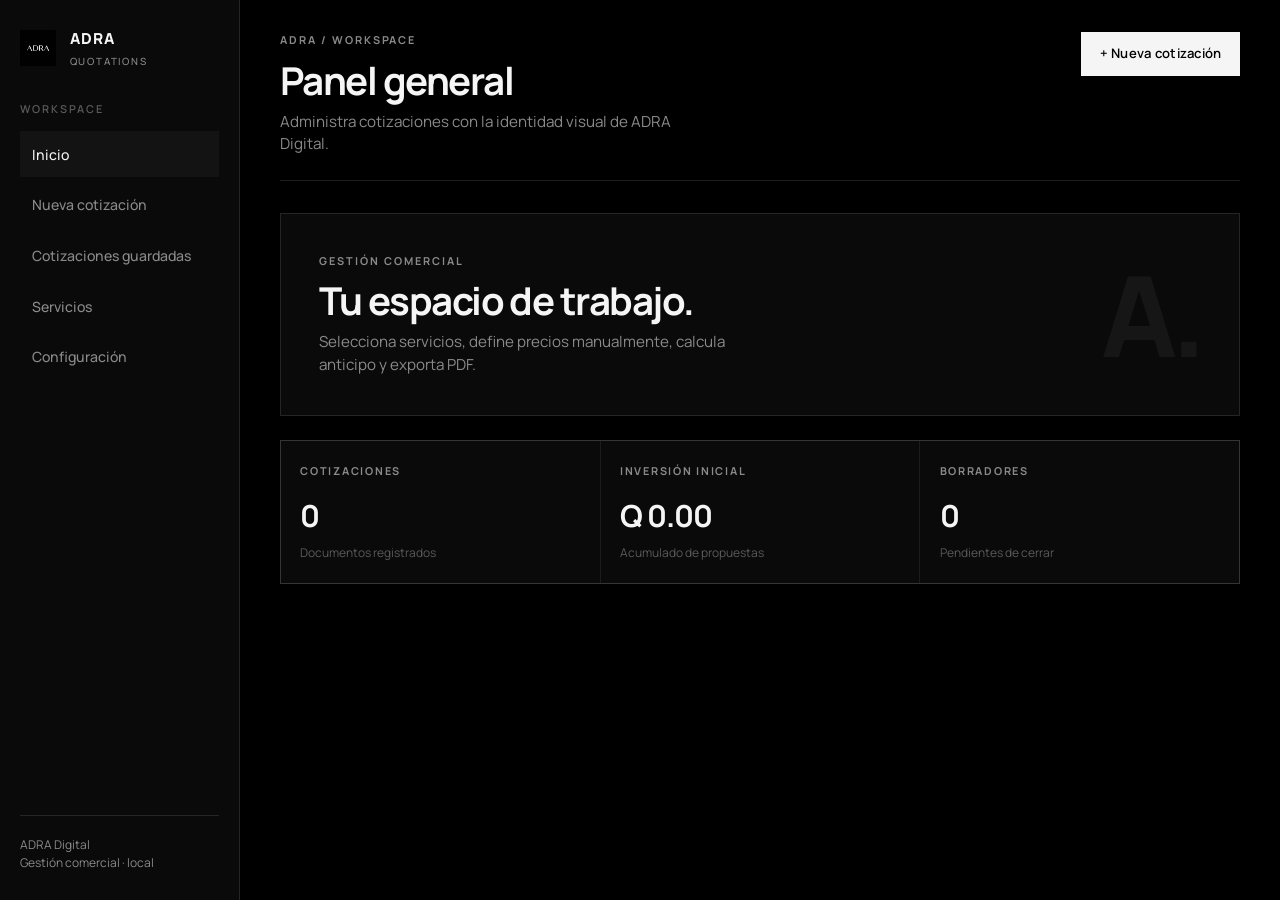
<file: index.html>
<!DOCTYPE html>
<html lang="es">
<head>
  <meta charset="UTF-8">
  <meta name="viewport" content="width=device-width, initial-scale=1.0">
  <meta name="theme-color" content="#000000">
  <meta name="application-name" content="ADRA Quotations">
  <meta name="description" content="Sistema de cotizaciones de ADRA Digital.">
  <title>ADRA Quotations · ADRA Digital</title>

  <!-- Favicon ADRA — reemplazar archivos en assets/favicon/ sin tocar JS -->
  <link rel="icon" href="assets/favicon/favicon.svg" type="image/svg+xml">
  <link rel="icon" href="assets/favicon/favicon.ico" sizes="any">
  <link rel="apple-touch-icon" href="assets/logo/apple-touch-icon.png">

  <link rel="preconnect" href="https://fonts.googleapis.com">
  <link rel="preconnect" href="https://fonts.gstatic.com" crossorigin>
  <link rel="stylesheet" href="css/styles.css">
</head>
<body>
  <div class="app-shell">
    <aside class="sidebar">
      <div class="brand">
        <img data-adra-logo src="assets/logo/logo.png" alt="ADRA Digital">
        <div class="brand__text">
          ADRA
          <small>QUOTATIONS</small>
        </div>
      </div>

      <div>
        <div class="nav-label">WORKSPACE</div>
        <nav aria-label="Principal">
          <button type="button" data-nav="home" class="is-active">Inicio</button>
          <button type="button" data-nav="editor">Nueva cotización</button>
          <button type="button" data-nav="list">Cotizaciones guardadas</button>
          <button type="button" data-nav="catalog">Servicios</button>
          <button type="button" data-nav="settings">Configuración</button>
        </nav>
      </div>

      <div class="mobile-nav" aria-label="Navegación móvil">
        <button type="button" data-nav="home" class="is-active">Inicio</button>
        <button type="button" data-nav="editor">Nueva</button>
        <button type="button" data-nav="list">Guardadas</button>
        <button type="button" data-nav="catalog">Servicios</button>
        <button type="button" data-nav="settings">Ajustes</button>
      </div>

      <div class="sidebar__foot">
        <div data-adra-company-name>ADRA Digital</div>
        <div>Gestión comercial · local</div>
      </div>
    </aside>

    <main class="main">
      <!-- HOME -->
      <section class="view is-active" data-view="home">
        <header class="page-head">
          <div>
            <span class="eyebrow">ADRA / WORKSPACE</span>
            <h1>Panel general</h1>
            <p>Administra cotizaciones con la identidad visual de ADRA Digital.</p>
          </div>
          <button type="button" class="btn-primary" id="btn-new-quotation-home">+ Nueva cotización</button>
        </header>

        <section class="welcome">
          <div>
            <span class="eyebrow">GESTIÓN COMERCIAL</span>
            <h2>Tu espacio de trabajo.</h2>
            <p>Selecciona servicios, define precios manualmente, calcula anticipo y exporta PDF.</p>
          </div>
        </section>

        <section class="stats" aria-label="Resumen">
          <article class="stat">
            <span>COTIZACIONES</span>
            <strong id="stat-count">0</strong>
            <small>Documentos registrados</small>
          </article>
          <article class="stat">
            <span>INVERSIÓN INICIAL</span>
            <strong id="stat-value">Q 0.00</strong>
            <small>Acumulado de propuestas</small>
          </article>
          <article class="stat">
            <span>BORRADORES</span>
            <strong id="stat-drafts">0</strong>
            <small>Pendientes de cerrar</small>
          </article>
        </section>
      </section>

      <!-- EDITOR -->
      <section class="view" data-view="editor" hidden>
        <header class="page-head">
          <div>
            <span class="eyebrow">ADRA / COTIZACIONES</span>
            <h1>Nueva cotización</h1>
            <p>Completa segmentos, introduce precios manualmente y configura el anticipo.</p>
          </div>
          <div>
            <div class="status-pill" id="editor-status">BORRADOR</div>
            <div class="muted" style="margin-top:0.55rem;font-size:0.78rem" id="editor-number">Sin número</div>
          </div>
        </header>

        <form id="quotation-form" onsubmit="return false;">
          <section class="section-block">
            <div class="section-block__head">
              <span class="section-number">00</span>
              <div>
                <h2>Información general y cliente</h2>
                <p>Identificación del documento y del destinatario.</p>
              </div>
            </div>
            <div class="section-block__body">
              <div class="form-grid">
                <div class="field">
                  <label for="q-issued">Fecha de emisión</label>
                  <input id="q-issued" type="date">
                </div>
                <div class="field">
                  <label for="q-valid">Fecha de vencimiento</label>
                  <input id="q-valid" type="date">
                </div>
                <div class="field">
                  <label for="q-currency">Moneda</label>
                  <select id="q-currency">
                    <option value="GTQ">GTQ</option>
                    <option value="USD">USD</option>
                  </select>
                </div>
                <div class="field">
                  <label for="client-name">Nombre del cliente</label>
                  <input id="client-name" type="text" placeholder="Nombre completo" autocomplete="name">
                </div>
                <div class="field">
                  <label for="client-company">Empresa</label>
                  <input id="client-company" type="text" placeholder="Nombre de la empresa" autocomplete="organization">
                </div>
                <div class="field">
                  <label for="client-phone">Teléfono <span class="optional">(opcional)</span></label>
                  <input id="client-phone" type="tel" placeholder="+502 0000-0000">
                </div>
                <div class="field">
                  <label for="client-email">Correo <span class="optional">(opcional)</span></label>
                  <input id="client-email" type="email" placeholder="correo@empresa.com">
                </div>
              </div>
            </div>
          </section>

          <section class="section-block">
            <div class="section-block__head">
              <span class="section-number">CAT</span>
              <div>
                <h2>Catálogo de servicios</h2>
                <p>Selecciona opciones. No se muestran precios: se introducen al crear cada concepto.</p>
              </div>
            </div>
            <div class="section-block__body">
              <div class="hint-box">Los servicios aparecen solo como opciones seleccionables. El precio unitario inicia vacío.</div>
              <div id="service-picker" class="service-picker"></div>
            </div>
          </section>

          <section class="section-block">
            <div class="section-block__head">
              <span class="section-number">01</span>
              <div>
                <h2>Desarrollo web</h2>
                <p>Pago único cuando corresponda. Precio introducido manualmente.</p>
              </div>
            </div>
            <div class="section-block__body">
              <div id="development-lines"></div>
              <button type="button" class="btn-secondary" id="btn-add-custom-dev">+ Concepto personalizado</button>
            </div>
          </section>

          <section class="section-block">
            <div class="section-block__head">
              <span class="section-number">02</span>
              <div>
                <h2>Hosting</h2>
                <p>Pago anual. Sin incrementos automáticos ni precios futuros inventados.</p>
              </div>
            </div>
            <div class="section-block__body">
              <label class="field" style="flex-direction:row;align-items:center;gap:0.75rem;margin-bottom:1rem">
                <input id="hosting-enabled" type="checkbox">
                <span>Incluir hosting en esta cotización</span>
              </label>
              <div id="hosting-fields" hidden>
                <div class="form-grid">
                  <div class="field">
                    <label for="hosting-provider">Nombre del proveedor</label>
                    <input id="hosting-provider" type="text" placeholder="Proveedor de hosting">
                  </div>
                  <div class="field">
                    <label for="hosting-price">Precio anual</label>
                    <input id="hosting-price" type="number" min="0" step="0.01" placeholder="Ingresar precio">
                  </div>
                  <div class="field">
                    <label for="hosting-date">Fecha de contratación</label>
                    <input id="hosting-date" type="date">
                  </div>
                  <div class="field full">
                    <label for="hosting-description">Descripción</label>
                    <textarea id="hosting-description" rows="2" placeholder="Detalle del plan de hosting"></textarea>
                  </div>
                  <div class="field full">
                    <label for="hosting-comments">Comentarios <span class="optional">(opcional)</span></label>
                    <textarea id="hosting-comments" rows="3" placeholder="Si se deja vacío, no aparece en el PDF"></textarea>
                  </div>
                </div>
              </div>
            </div>
          </section>

          <section class="section-block">
            <div class="section-block__head">
              <span class="section-number">03</span>
              <div>
                <h2>Dominio</h2>
                <p>Pago anual. Precio y periodo editables.</p>
              </div>
            </div>
            <div class="section-block__body">
              <label class="field" style="flex-direction:row;align-items:center;gap:0.75rem;margin-bottom:1rem">
                <input id="domain-enabled" type="checkbox">
                <span>Incluir dominio en esta cotización</span>
              </label>
              <div id="domain-fields" hidden>
                <div class="form-grid">
                  <div class="field">
                    <label for="domain-name">Nombre del dominio</label>
                    <input id="domain-name" type="text" placeholder="ejemplo.com">
                  </div>
                  <div class="field">
                    <label for="domain-price">Precio anual</label>
                    <input id="domain-price" type="number" min="0" step="0.01" placeholder="Ingresar precio">
                  </div>
                  <div class="field">
                    <label for="domain-period">Periodo de contratación (años)</label>
                    <input id="domain-period" type="number" min="1" step="1" value="1">
                  </div>
                  <div class="field full">
                    <label for="domain-description">Descripción</label>
                    <textarea id="domain-description" rows="2"></textarea>
                  </div>
                  <div class="field full">
                    <label for="domain-comments">Comentarios <span class="optional">(opcional)</span></label>
                    <textarea id="domain-comments" rows="2"></textarea>
                  </div>
                </div>
              </div>
            </div>
          </section>

          <section class="section-block">
            <div class="section-block__head">
              <span class="section-number">04</span>
              <div>
                <h2>Servicios adicionales</h2>
                <p>SEO, mantenimiento, integraciones y otros. Cada uno con su precio y periodicidad.</p>
              </div>
            </div>
            <div class="section-block__body">
              <div id="additional-lines"></div>
              <button type="button" class="btn-secondary" id="btn-add-custom-add">+ Servicio adicional</button>
            </div>
          </section>

          <section class="section-block">
            <div class="section-block__head">
              <span class="section-number">05</span>
              <div>
                <h2>Anticipo, resumen y condiciones</h2>
                <p>El anticipo se calcula sobre la inversión inicial, sin renovaciones futuras.</p>
              </div>
            </div>
            <div class="section-block__body">
              <div class="form-grid form-grid--3">
                <div class="field">
                  <label for="discount-type">Tipo de descuento</label>
                  <select id="discount-type">
                    <option value="amount">Monto</option>
                    <option value="percent">Porcentaje</option>
                  </select>
                </div>
                <div class="field">
                  <label for="discount-value">Descuento</label>
                  <input id="discount-value" type="number" min="0" step="0.01" placeholder="0">
                </div>
                <div class="field">
                  <label style="display:flex;align-items:center;gap:0.55rem">
                    <input id="tax-enabled" type="checkbox">
                    Impuestos
                  </label>
                  <input id="tax-percent" type="number" min="0" step="0.01" placeholder="% impuesto" disabled>
                </div>
                <div class="field">
                  <label for="deposit-percent">Porcentaje de anticipo</label>
                  <input id="deposit-percent" type="number" min="0" max="100" step="0.01" value="50">
                </div>
                <div class="field">
                  <label for="deposit-amount">Monto del anticipo</label>
                  <input id="deposit-amount" type="number" min="0" step="0.01" placeholder="0.00">
                </div>
              </div>

              <div class="summary-panel" style="margin-top:1.4rem">
                <div class="summary-group-title">INVERSIÓN INICIAL</div>
                <div class="summary-row"><span>Subtotal</span><strong id="sum-initial-gross">Q 0.00</strong></div>
                <div class="summary-row"><span>Descuentos</span><strong id="sum-discount">Q 0.00</strong></div>
                <div class="summary-row"><span>Impuestos</span><strong id="sum-tax">Q 0.00</strong></div>
                <div class="summary-row is-total"><span>Total inicial</span><strong id="sum-initial-total">Q 0.00</strong></div>
                <div class="summary-row"><span>Anticipo (<span id="sum-deposit-percent">0%</span>)</span><strong id="sum-deposit-amount">Q 0.00</strong></div>
                <div class="summary-row is-total"><span>Saldo pendiente</span><strong id="sum-balance">Q 0.00</strong></div>

                <div class="summary-group-title">COSTOS RECURRENTES</div>
                <div class="summary-row"><span>Anuales</span><strong id="sum-recurring-annual">Q 0.00</strong></div>
                <div class="summary-row"><span>Mensuales</span><strong id="sum-recurring-monthly">Q 0.00</strong></div>
              </div>

              <div class="field full" style="margin-top:1.25rem">
                <label for="q-terms">Condiciones comerciales</label>
                <textarea id="q-terms" rows="4"></textarea>
              </div>
              <div class="field full" style="margin-top:1rem">
                <label for="q-notes">Notas internas <span class="optional">(no van al PDF)</span></label>
                <textarea id="q-notes" rows="2"></textarea>
              </div>

              <div class="form-actions">
                <button type="button" class="btn-secondary" id="btn-save-draft">Guardar borrador</button>
                <button type="button" class="btn-secondary" id="btn-export-pdf">Exportar PDF</button>
                <button type="button" class="btn-primary" id="btn-save-quotation">Guardar cotización</button>
              </div>
            </div>
          </section>
        </form>
      </section>

      <!-- LIST -->
      <section class="view" data-view="list" hidden>
        <header class="page-head">
          <div>
            <span class="eyebrow">REGISTROS</span>
            <h1>Cotizaciones guardadas</h1>
            <p>Busca, abre, edita, duplica, elimina o vuelve a exportar.</p>
          </div>
          <button type="button" class="btn-primary" id="btn-new-quotation">+ Nueva cotización</button>
        </header>

        <div class="toolbar">
          <input id="list-search" class="search-input" type="search" placeholder="Buscar cliente, empresa o número...">
        </div>

        <div class="table-wrap">
          <table>
            <thead>
              <tr>
                <th>NÚMERO</th>
                <th>CLIENTE</th>
                <th>EMPRESA</th>
                <th>FECHA</th>
                <th>INVERSIÓN</th>
                <th></th>
              </tr>
            </thead>
            <tbody id="quotation-table-body">
              <tr><td colspan="6" class="empty">Cargando...</td></tr>
            </tbody>
          </table>
        </div>
      </section>

      <!-- CATALOG -->
      <section class="view" data-view="catalog" hidden>
        <header class="page-head">
          <div>
            <span class="eyebrow">CATÁLOGO</span>
            <h1>Servicios</h1>
            <p>Administra categorías y servicios. Sin precios predeterminados.</p>
          </div>
          <div style="display:flex;gap:0.6rem;flex-wrap:wrap">
            <button type="button" class="btn-secondary" id="btn-reset-catalog">Restablecer</button>
            <button type="button" class="btn-primary" id="btn-add-category">+ Categoría</button>
          </div>
        </header>
        <div id="catalog-admin"></div>
      </section>

      <!-- SETTINGS -->
      <section class="view" data-view="settings" hidden>
        <header class="page-head">
          <div>
            <span class="eyebrow">AJUSTES</span>
            <h1>Configuración</h1>
            <p>Datos de ADRA Digital, preferencias y rutas de marca.</p>
          </div>
        </header>

        <div class="hint-box">
          Favicon reemplazable en <code>assets/favicon/favicon.svg</code> (también <code>.ico</code> / <code>.png</code>).
          No requiere cambios de JavaScript. Theme color y nombre de aplicación se configuran abajo.
        </div>

        <form id="settings-form" class="section-block">
          <div class="section-block__head">
            <span class="section-number">ADRA</span>
            <div>
              <h2>Información de la empresa</h2>
              <p>Aparece en la interfaz y en el PDF.</p>
            </div>
          </div>
          <div class="section-block__body">
            <div class="form-grid">
              <div class="field">
                <label for="set-name">Nombre</label>
                <input id="set-name" type="text">
              </div>
              <div class="field">
                <label for="set-tagline">Eslogan</label>
                <input id="set-tagline" type="text">
              </div>
              <div class="field">
                <label for="set-email">Correo</label>
                <input id="set-email" type="email">
              </div>
              <div class="field">
                <label for="set-phone">Teléfono</label>
                <input id="set-phone" type="tel">
              </div>
              <div class="field">
                <label for="set-website">Sitio web</label>
                <input id="set-website" type="url">
              </div>
              <div class="field">
                <label for="set-instagram">Instagram</label>
                <input id="set-instagram" type="text">
              </div>
              <div class="field full">
                <label for="set-address">Dirección / ubicación</label>
                <input id="set-address" type="text">
              </div>
              <div class="field full">
                <label for="set-logo">Ruta del logotipo</label>
                <input id="set-logo" type="text" placeholder="assets/logo/logo.png">
              </div>
            </div>
          </div>

          <div class="section-block__head" style="border-top:1px solid var(--border)">
            <span class="section-number">UI</span>
            <div>
              <h2>Marca del navegador</h2>
              <p>Favicon, nombre de aplicación y color de tema.</p>
            </div>
          </div>
          <div class="section-block__body">
            <div class="form-grid">
              <div class="field">
                <label for="set-app-name">Nombre de la aplicación</label>
                <input id="set-app-name" type="text">
              </div>
              <div class="field">
                <label for="set-theme">Color del tema</label>
                <input id="set-theme" type="text" placeholder="#000000">
              </div>
              <div class="field">
                <label for="set-favicon-svg">Ruta favicon SVG</label>
                <input id="set-favicon-svg" type="text" placeholder="assets/favicon/favicon.svg">
              </div>
              <div class="field">
                <label for="set-favicon-ico">Ruta favicon ICO</label>
                <input id="set-favicon-ico" type="text" placeholder="assets/favicon/favicon.ico">
              </div>
            </div>
          </div>

          <div class="section-block__head" style="border-top:1px solid var(--border)">
            <span class="section-number">PREF</span>
            <div>
              <h2>Preferencias</h2>
              <p>Valores iniciales al crear cotizaciones.</p>
            </div>
          </div>
          <div class="section-block__body">
            <div class="form-grid">
              <div class="field">
                <label for="set-currency">Moneda por defecto</label>
                <select id="set-currency">
                  <option value="GTQ">GTQ</option>
                  <option value="USD">USD</option>
                </select>
              </div>
              <div class="field">
                <label for="set-validity">Días de vigencia</label>
                <input id="set-validity" type="number" min="1" step="1">
              </div>
              <div class="field">
                <label for="set-deposit">Anticipo por defecto (%)</label>
                <input id="set-deposit" type="number" min="0" max="100" step="1">
              </div>
              <div class="field full">
                <label for="set-terms">Condiciones comerciales por defecto</label>
                <textarea id="set-terms" rows="4"></textarea>
              </div>
              <div class="field full">
                <label for="set-hosting-comment">Comentario predeterminado de hosting</label>
                <textarea id="set-hosting-comment" rows="3"></textarea>
              </div>
            </div>

            <div class="form-actions">
              <button type="button" class="btn-secondary" id="btn-export-data">Exportar respaldo</button>
              <button type="button" class="btn-secondary" id="btn-import-data">Importar respaldo</button>
              <button type="submit" class="btn-primary">Guardar configuración</button>
            </div>
            <input id="import-file" type="file" accept="application/json,.json" hidden>
          </div>
        </form>
      </section>
    </main>
  </div>

  <div id="toast" class="toast" role="status" aria-live="polite"></div>

  <script src="js/vendor/jspdf.umd.min.js"></script>
  <script src="js/storage.js"></script>
  <script src="js/catalog.js"></script>
  <script src="js/calculations.js"></script>
  <script src="js/settings.js"></script>
  <script src="js/quotations.js"></script>
  <script src="js/navigation.js"></script>
  <script src="js/pdf.js"></script>
  <script src="js/app.js"></script>
</body>
</html>
</file>
<file: css/styles.css>
@import url("https://fonts.googleapis.com/css2?family=Manrope:wght@400;500;600;700;800&display=swap");

:root {
  --void: #000000;
  --night: #0a0a0a;
  --graphite: #141414;
  --background: #000000;
  --foreground: #f5f5f5;
  --muted: #8a8a8a;
  --faint: #5a5a5a;
  --border: rgba(255, 255, 255, 0.11);
  --line: rgba(255, 255, 255, 0.06);
  --input: rgba(255, 255, 255, 0.14);
  --plane: rgba(255, 255, 255, 0.035);
  --danger: #d6d6d6;
  --success: #cfcfcf;
  --font: "Manrope", ui-sans-serif, system-ui, sans-serif;
  --frame: clamp(1.1rem, 3.5vw, 2.5rem);
  --header-h: 4rem;
  --radius: 0;
  --field-h: 48px;
  --ease: cubic-bezier(0.22, 1, 0.36, 1);
}

*,
*::before,
*::after {
  box-sizing: border-box;
  margin: 0;
  padding: 0;
}

html {
  scroll-behavior: smooth;
}

body {
  min-height: 100vh;
  font-family: var(--font);
  background: var(--background);
  color: var(--foreground);
  line-height: 1.5;
  -webkit-font-smoothing: antialiased;
}

img {
  display: block;
  max-width: 100%;
}

button,
input,
select,
textarea {
  font: inherit;
  color: inherit;
  border-radius: var(--radius);
}

a {
  color: inherit;
  text-decoration: none;
}

.sr-only {
  position: absolute;
  width: 1px;
  height: 1px;
  padding: 0;
  margin: -1px;
  overflow: hidden;
  clip: rect(0, 0, 0, 0);
  border: 0;
}

/* Layout */

.app-shell {
  min-height: 100vh;
  display: grid;
  grid-template-columns: 240px 1fr;
}

.sidebar {
  border-right: 1px solid var(--border);
  background: var(--night);
  padding: 1.75rem 1.25rem;
  display: flex;
  flex-direction: column;
  gap: 2rem;
  position: sticky;
  top: 0;
  height: 100vh;
}

.brand {
  display: flex;
  align-items: center;
  gap: 0.85rem;
}

.brand img {
  width: 36px;
  height: 36px;
  object-fit: contain;
}

.brand__text {
  font-weight: 800;
  letter-spacing: 0.08em;
  font-size: 0.95rem;
}

.brand__text small {
  display: block;
  margin-top: 0.2rem;
  color: var(--muted);
  font-size: 0.62rem;
  letter-spacing: 0.18em;
  font-weight: 500;
}

.nav-label {
  color: var(--faint);
  font-size: 0.68rem;
  letter-spacing: 0.18em;
  font-weight: 600;
  margin-bottom: 0.85rem;
}

.sidebar nav {
  display: flex;
  flex-direction: column;
  gap: 0.25rem;
}

.sidebar nav a,
.sidebar nav button {
  appearance: none;
  border: 0;
  background: transparent;
  text-align: left;
  color: var(--muted);
  padding: 0.8rem 0.75rem;
  font-size: 0.88rem;
  font-weight: 500;
  cursor: pointer;
  transition: color 0.25s var(--ease), background 0.25s var(--ease);
}

.sidebar nav a:hover,
.sidebar nav button:hover,
.sidebar nav a.is-active,
.sidebar nav button.is-active {
  color: var(--foreground);
  background: var(--plane);
}

.sidebar__foot {
  margin-top: auto;
  border-top: 1px solid var(--border);
  padding-top: 1.25rem;
  color: var(--muted);
  font-size: 0.75rem;
}

.main {
  min-width: 0;
  padding: 2rem var(--frame) 4rem;
}

.view {
  display: none;
  animation: fade-up 0.45s var(--ease);
}

.view.is-active {
  display: block;
}

@keyframes fade-up {
  from {
    opacity: 0;
    transform: translateY(8px);
  }
  to {
    opacity: 1;
    transform: translateY(0);
  }
}

.page-head {
  display: flex;
  justify-content: space-between;
  gap: 1.5rem;
  align-items: flex-start;
  margin-bottom: 2rem;
  padding-bottom: 1.5rem;
  border-bottom: 1px solid var(--border);
}

.eyebrow {
  display: block;
  color: var(--muted);
  font-size: 0.68rem;
  letter-spacing: 0.18em;
  font-weight: 700;
  margin-bottom: 0.7rem;
}

.page-head h1,
.section-block h2,
.welcome h2 {
  font-size: clamp(1.7rem, 3vw, 2.4rem);
  font-weight: 700;
  letter-spacing: -0.04em;
  line-height: 1.1;
}

.page-head p,
.section-block > p,
.welcome p {
  margin-top: 0.55rem;
  color: var(--muted);
  max-width: 48ch;
  font-size: 0.95rem;
}

.status-pill {
  border: 1px solid var(--border);
  padding: 0.55rem 0.8rem;
  font-size: 0.68rem;
  letter-spacing: 0.14em;
  font-weight: 700;
  color: var(--muted);
  white-space: nowrap;
}

/* Buttons */

.btn,
.btn-primary,
.btn-secondary,
.btn-ghost {
  display: inline-flex;
  align-items: center;
  justify-content: center;
  gap: 0.65rem;
  min-height: 44px;
  padding: 0.7rem 1.1rem;
  border: 1px solid transparent;
  cursor: pointer;
  font-size: 0.82rem;
  font-weight: 600;
  letter-spacing: 0.02em;
  transition: opacity 0.2s var(--ease), background 0.2s var(--ease),
    border-color 0.2s var(--ease), color 0.2s var(--ease);
}

.btn-primary {
  background: var(--foreground);
  color: var(--background);
}

.btn-primary:hover {
  opacity: 0.88;
}

.btn-secondary {
  background: transparent;
  border-color: var(--border);
  color: var(--foreground);
}

.btn-secondary:hover {
  border-color: var(--foreground);
}

.btn-ghost {
  background: transparent;
  border-color: transparent;
  color: var(--muted);
  min-height: auto;
  padding: 0.35rem 0;
}

.btn-ghost:hover {
  color: var(--foreground);
}

.btn-ghost.danger,
.danger {
  color: #bdbdbd;
}

.table-actions button,
.row-actions button {
  appearance: none;
  background: none;
  border: 0;
  color: var(--muted);
  cursor: pointer;
  font-size: 0.78rem;
  margin-right: 0.75rem;
  padding: 0.2rem 0;
}

.table-actions button:hover,
.row-actions button:hover {
  color: var(--foreground);
}

/* Welcome / stats */

.welcome {
  border: 1px solid var(--border);
  background: var(--night);
  padding: clamp(1.5rem, 3vw, 2.5rem);
  margin-bottom: 1.5rem;
  display: flex;
  justify-content: space-between;
  gap: 1.5rem;
  align-items: center;
  position: relative;
  overflow: hidden;
}

.welcome::after {
  content: "A.";
  font-size: clamp(4rem, 10vw, 7rem);
  font-weight: 800;
  color: rgba(255, 255, 255, 0.05);
  letter-spacing: -0.06em;
  line-height: 1;
}

.stats {
  display: grid;
  grid-template-columns: repeat(3, minmax(0, 1fr));
  gap: 1px;
  background: var(--border);
  border: 1px solid var(--border);
  margin-bottom: 2rem;
}

.stat {
  background: var(--night);
  padding: 1.35rem 1.2rem;
}

.stat span {
  display: block;
  color: var(--muted);
  font-size: 0.68rem;
  letter-spacing: 0.16em;
  font-weight: 700;
}

.stat strong {
  display: block;
  margin-top: 0.85rem;
  font-size: clamp(1.4rem, 2.5vw, 1.9rem);
  letter-spacing: -0.03em;
}

.stat small {
  display: block;
  margin-top: 0.35rem;
  color: var(--faint);
  font-size: 0.75rem;
}

/* Forms */

.section-block {
  border: 1px solid var(--border);
  margin-bottom: 1.25rem;
  background: var(--night);
}

.section-block__head {
  display: flex;
  gap: 1rem;
  align-items: flex-start;
  padding: 1.35rem 1.4rem;
  border-bottom: 1px solid var(--border);
}

.section-number {
  color: var(--faint);
  font-weight: 800;
  font-size: 0.8rem;
  letter-spacing: 0.08em;
  padding-top: 0.25rem;
}

.section-block__head h2 {
  font-size: 1.1rem;
  letter-spacing: -0.02em;
}

.section-block__head p {
  margin-top: 0.25rem;
  color: var(--muted);
  font-size: 0.82rem;
}

.section-block__body {
  padding: 1.35rem 1.4rem 1.5rem;
}

.form-grid {
  display: grid;
  grid-template-columns: repeat(2, minmax(0, 1fr));
  gap: 1.1rem 1rem;
}

.form-grid--4 {
  grid-template-columns: repeat(4, minmax(0, 1fr));
}

.form-grid--3 {
  grid-template-columns: repeat(3, minmax(0, 1fr));
}

.field {
  display: flex;
  flex-direction: column;
  gap: 0.5rem;
  min-width: 0;
}

.field.grow {
  flex: 1;
}

.field.full {
  grid-column: 1 / -1;
}

.field label {
  font-size: 0.75rem;
  font-weight: 600;
  letter-spacing: 0.04em;
}

.field .optional,
.muted {
  color: var(--muted);
  font-weight: 400;
}

.field input:not([type="checkbox"]):not([type="radio"]),
.field select,
.field textarea,
.search-input {
  width: 100%;
  min-height: var(--field-h);
  height: var(--field-h);
  border: 1px solid var(--input);
  background: #050505;
  color: var(--foreground);
  padding: 0 0.9rem;
  outline: none;
  transition: border-color 0.2s var(--ease);
  appearance: none;
  -webkit-appearance: none;
}

.field input[type="checkbox"],
.field input[type="radio"] {
  width: 1rem;
  height: 1rem;
  min-height: 1rem;
  max-height: 1rem;
  margin: 0;
  padding: 0;
  flex-shrink: 0;
  accent-color: #ffffff;
  border: 1px solid var(--input);
  background: #050505;
  appearance: auto;
  -webkit-appearance: auto;
  cursor: pointer;
}

.field textarea,
textarea.field {
  height: auto;
  min-height: 96px;
  padding: 0.85rem 0.9rem;
  resize: vertical;
  line-height: 1.55;
}

.field input:not([type="checkbox"]):not([type="radio"]):focus,
.field select:focus,
.field textarea:focus,
.search-input:focus {
  border-color: rgba(255, 255, 255, 0.45);
}

.field input.is-readonly,
.field input[readonly] {
  background: #0d0d0d;
  color: var(--muted);
  cursor: default;
}

/* Date fields: keep natural proportions, same height as siblings */
.field input[type="date"],
.field input[type="number"],
.field input[type="email"],
.field input[type="tel"],
.field input[type="text"],
.field input[type="url"],
.field input[type="search"],
.field select {
  height: var(--field-h);
  min-height: var(--field-h);
  max-height: var(--field-h);
  line-height: normal;
  transform: none;
}

.field input[type="date"] {
  display: block;
  width: 100%;
  box-sizing: border-box;
  color-scheme: dark;
}

.field input[type="date"]::-webkit-calendar-picker-indicator {
  opacity: 0.55;
  cursor: pointer;
  padding: 0;
  margin: 0;
}

.field input[type="date"]::-webkit-datetime-edit,
.field input[type="date"]::-webkit-datetime-edit-fields-wrapper {
  padding: 0;
}

.field select {
  background-image: linear-gradient(45deg, transparent 50%, #999 50%),
    linear-gradient(135deg, #999 50%, transparent 50%);
  background-position: calc(100% - 16px) 22px, calc(100% - 11px) 22px;
  background-size: 5px 5px, 5px 5px;
  background-repeat: no-repeat;
  padding-right: 2rem;
}

.line-item {
  border: 1px solid var(--border);
  padding: 1rem;
  margin-bottom: 0.85rem;
  background: #070707;
}

.line-item__header {
  display: flex;
  gap: 1rem;
  align-items: flex-end;
  margin-bottom: 0.85rem;
}

.service-picker {
  display: grid;
  gap: 1.25rem;
  margin-bottom: 1rem;
}

.picker-group h4 {
  font-size: 0.78rem;
  letter-spacing: 0.12em;
  color: var(--muted);
  margin-bottom: 0.65rem;
}

.picker-list {
  display: grid;
  gap: 0.45rem;
}

.service-option {
  width: 100%;
  text-align: left;
  border: 1px solid var(--border);
  background: transparent;
  padding: 0.85rem 0.95rem;
  cursor: pointer;
  transition: border-color 0.2s var(--ease), background 0.2s var(--ease);
}

.service-option:hover {
  border-color: rgba(255, 255, 255, 0.35);
  background: var(--plane);
}

.service-option__name {
  display: block;
  font-size: 0.92rem;
  font-weight: 600;
}

.service-option__desc {
  display: block;
  margin-top: 0.25rem;
  color: var(--muted);
  font-size: 0.78rem;
}

.summary-panel {
  display: grid;
  gap: 0.55rem;
}

.summary-row {
  display: flex;
  justify-content: space-between;
  gap: 1rem;
  font-size: 0.9rem;
  padding: 0.35rem 0;
  border-bottom: 1px solid var(--line);
}

.summary-row strong {
  font-weight: 700;
  letter-spacing: -0.02em;
}

.summary-row.is-total {
  border-bottom: 0;
  padding-top: 0.7rem;
  font-size: 1.05rem;
}

.summary-group-title {
  margin-top: 0.9rem;
  margin-bottom: 0.2rem;
  color: var(--muted);
  font-size: 0.68rem;
  letter-spacing: 0.16em;
  font-weight: 700;
}

.form-actions {
  display: flex;
  flex-wrap: wrap;
  gap: 0.75rem;
  justify-content: flex-end;
  margin-top: 1.25rem;
}

/* Tables */

.toolbar {
  display: flex;
  justify-content: space-between;
  gap: 1rem;
  align-items: center;
  margin-bottom: 1rem;
}

.search-input {
  width: min(320px, 100%);
}

.table-wrap {
  border: 1px solid var(--border);
  overflow-x: auto;
}

table {
  width: 100%;
  border-collapse: collapse;
  min-width: 720px;
}

th {
  text-align: left;
  font-size: 0.68rem;
  letter-spacing: 0.14em;
  color: var(--muted);
  font-weight: 700;
  padding: 0.95rem 1rem;
  border-bottom: 1px solid var(--border);
  background: #070707;
}

td {
  padding: 1rem;
  border-bottom: 1px solid var(--line);
  font-size: 0.86rem;
  vertical-align: middle;
}

td.empty {
  text-align: center;
  color: var(--muted);
  padding: 2.5rem 1rem;
}

/* Catalog admin */

.catalog-card {
  border: 1px solid var(--border);
  margin-bottom: 1rem;
  background: var(--night);
}

.catalog-card > header {
  display: flex;
  justify-content: space-between;
  gap: 1rem;
  padding: 1.2rem 1.3rem;
  border-bottom: 1px solid var(--border);
}

.catalog-card h3 {
  font-size: 1.15rem;
  letter-spacing: -0.02em;
}

.catalog-card header p {
  color: var(--muted);
  font-size: 0.84rem;
  margin-top: 0.3rem;
}

.catalog-card ul {
  list-style: none;
}

.catalog-service {
  display: flex;
  justify-content: space-between;
  gap: 1rem;
  padding: 1rem 1.3rem;
  border-bottom: 1px solid var(--line);
}

.catalog-service strong {
  display: block;
  margin-bottom: 0.25rem;
}

.catalog-service p {
  color: var(--muted);
  font-size: 0.82rem;
}

.catalog-service .meta {
  display: inline-block;
  margin-top: 0.45rem;
  color: var(--faint);
  font-size: 0.72rem;
  letter-spacing: 0.08em;
}

.hint-box {
  border: 1px solid var(--border);
  padding: 1rem 1.1rem;
  color: var(--muted);
  font-size: 0.84rem;
  margin-bottom: 1rem;
  background: var(--plane);
}

.hint-box code {
  color: var(--foreground);
}

/* Toast */

.toast {
  position: fixed;
  right: 1.25rem;
  bottom: 1.25rem;
  z-index: 50;
  min-width: 220px;
  max-width: min(420px, calc(100vw - 2rem));
  background: #111;
  border: 1px solid var(--border);
  color: var(--foreground);
  padding: 0.9rem 1rem;
  font-size: 0.84rem;
  opacity: 0;
  transform: translateY(8px);
  pointer-events: none;
  transition: opacity 0.25s var(--ease), transform 0.25s var(--ease);
}

.toast.is-visible {
  opacity: 1;
  transform: translateY(0);
}

.mobile-nav {
  display: none;
}

@media (max-width: 960px) {
  .app-shell {
    grid-template-columns: 1fr;
    overflow-x: hidden;
  }

  body {
    overflow-x: hidden;
  }

  .sidebar {
    position: relative;
    height: auto;
    border-right: 0;
    border-bottom: 1px solid var(--border);
    padding-bottom: 1rem;
  }

  .sidebar nav,
  .sidebar .nav-label,
  .sidebar__foot {
    display: none;
  }

  .mobile-nav {
    display: flex;
    gap: 0.35rem;
    overflow-x: auto;
    margin-top: 1rem;
  }

  .mobile-nav button {
    flex: 0 0 auto;
    border: 1px solid var(--border);
    background: transparent;
    color: var(--muted);
    padding: 0.55rem 0.8rem;
    font-size: 0.75rem;
    cursor: pointer;
  }

  .mobile-nav button.is-active {
    color: var(--foreground);
    border-color: rgba(255, 255, 255, 0.35);
  }

  .main {
    padding: 1.25rem 1rem 3rem;
  }

  .stats,
  .form-grid,
  .form-grid--3,
  .form-grid--4 {
    grid-template-columns: 1fr;
  }

  .page-head,
  .welcome,
  .catalog-card > header,
  .catalog-service,
  .toolbar,
  .line-item__header {
    flex-direction: column;
    align-items: stretch;
  }

  .search-input {
    width: 100%;
  }

  .form-actions {
    flex-direction: column-reverse;
  }

  .form-actions .btn-primary,
  .form-actions .btn-secondary {
    width: 100%;
  }
}
</file>
